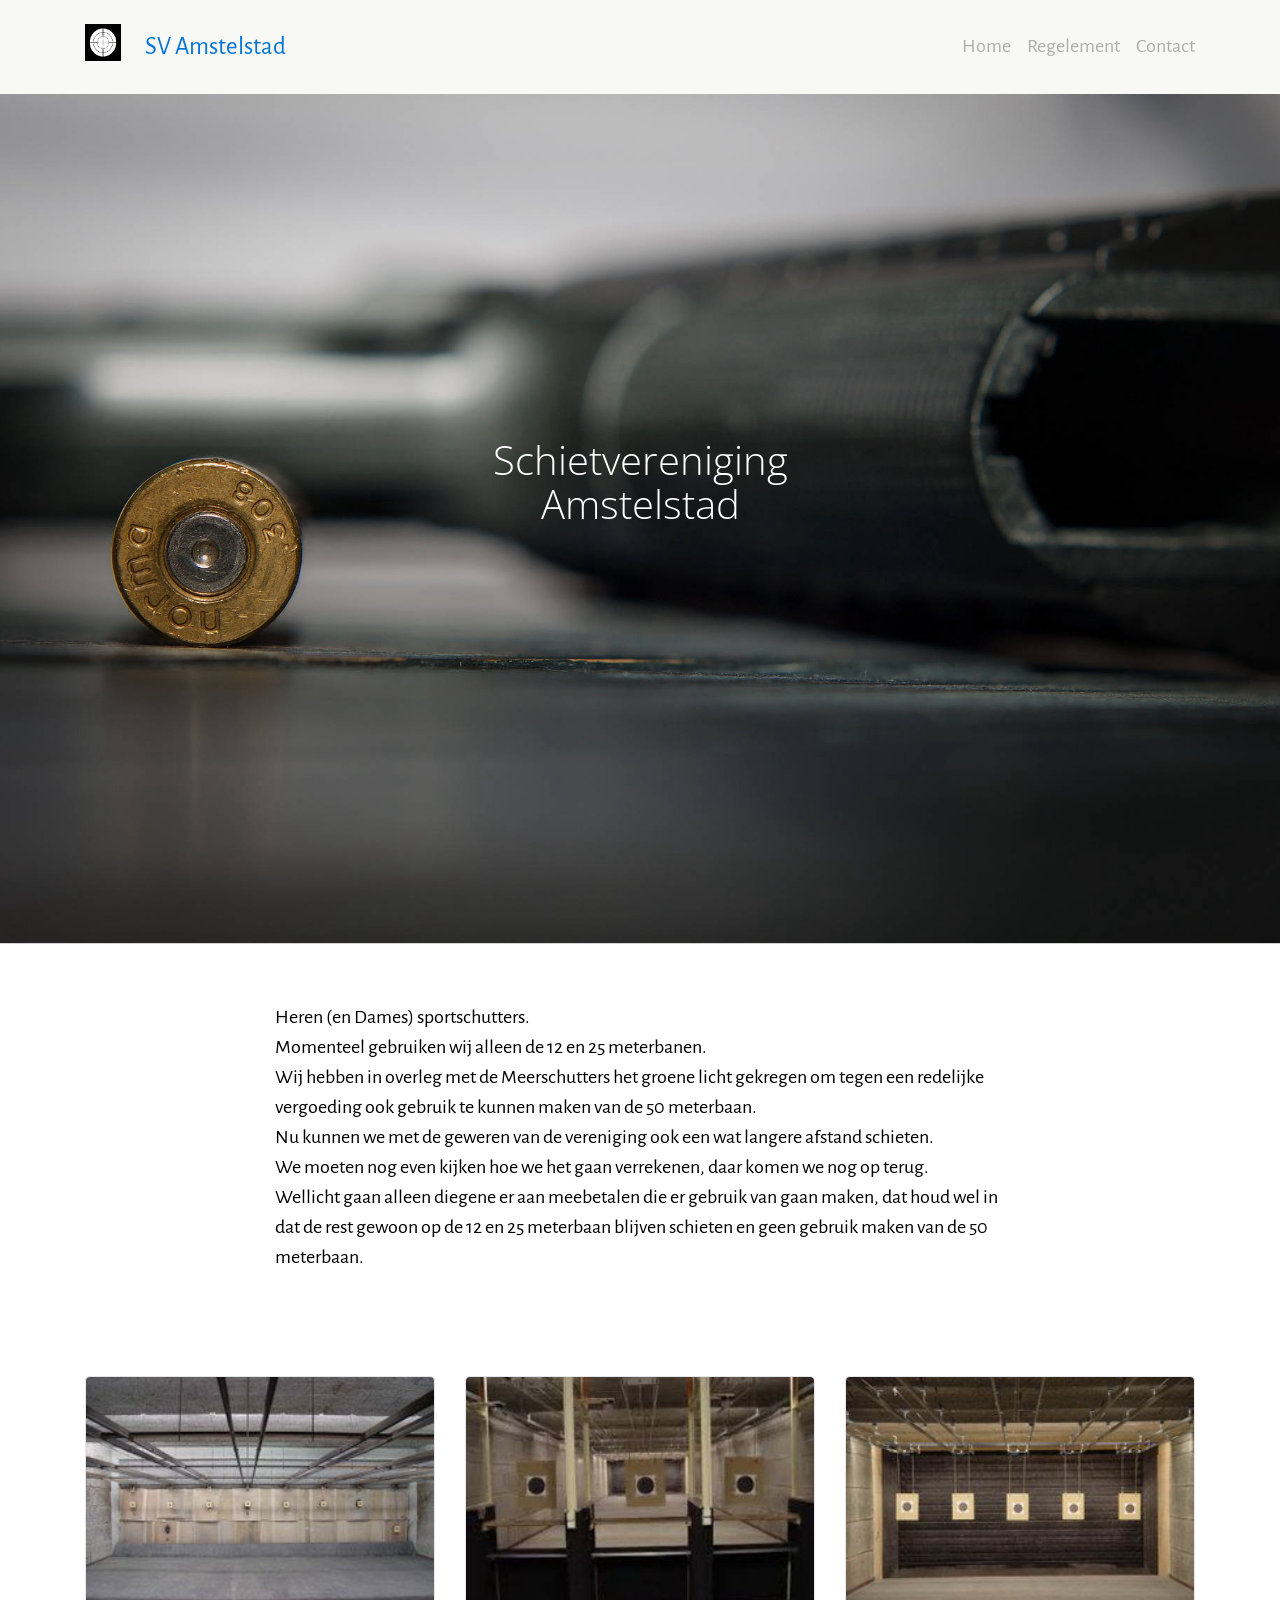
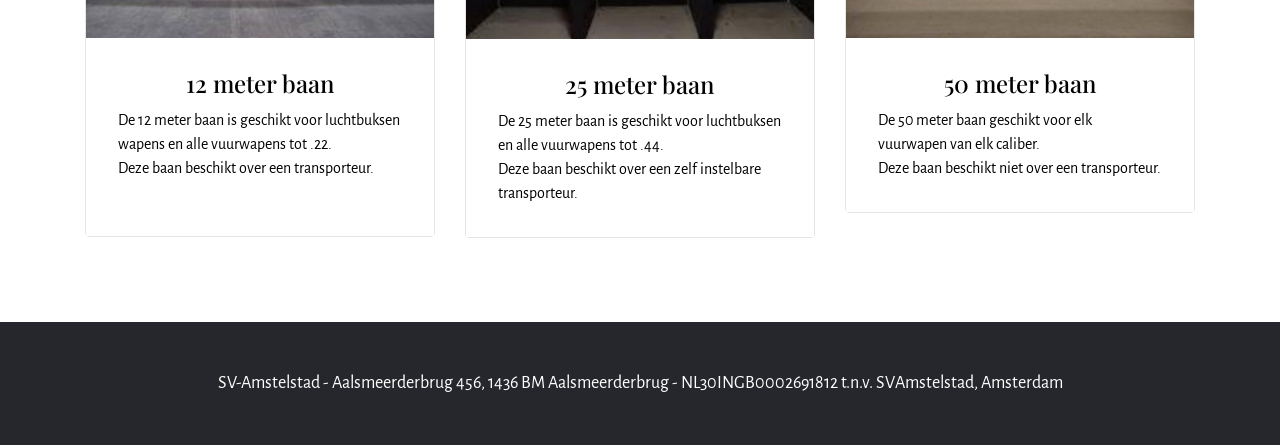
<file: index.html>
<!DOCTYPE html>
<html >
<head>
  <!-- Site made with Mobirise Website Builder v4.8.1, https://mobirise.com -->
  <meta charset="UTF-8">
  <meta http-equiv="X-UA-Compatible" content="IE=edge">
  <meta name="generator" content="Mobirise v4.8.1, mobirise.com">
  <meta name="viewport" content="width=device-width, initial-scale=1, minimum-scale=1">
  <link rel="shortcut icon" href="assets/images/mbr-1890x1920.jpg" type="image/x-icon">
  <meta name="description" content="">
  <title>Home</title>
  <link rel="stylesheet" href="https://fonts.googleapis.com/css?family=Playfair+Display:400,700&subset=latin,cyrillic">
  <link rel="stylesheet" href="https://fonts.googleapis.com/css?family=Alegreya+Sans:400,700&subset=latin,vietnamese,latin-ext">
  <link rel="stylesheet" href="assets/tether/tether.min.css">
  <link rel="stylesheet" href="assets/bootstrap/css/bootstrap.min.css">
  <link rel="stylesheet" href="assets/puritym/css/style.css">
  <link rel="stylesheet" href="assets/mobirise/css/mbr-additional.css" type="text/css">
  
  
  
</head>
<body>
  <div id="menu-0" custom-code="true" data-rv-view="0"><nav class="navbar navbar-light mbr-navbar navbar-fixed-top" data-rv-view="0" style="background-color: rgb(248, 248, 246);">
    <div class="container">
        <button class="navbar-toggler pull-right hidden-md-up" type="button" data-toggle="collapse" data-target="#exCollapsingNavbar2">
            <div class="hamburger-icon"></div>
        </button>

        <div class="clearfix"></div>
        <div class="collapse navbar-toggleable-sm" id="exCollapsingNavbar2">
            <span class="navbar-logo"><a href="index.html"><img src="assets/images/mbr-1890x1920.jpg" alt="sv-amstelstad"></a></span>
            <span><a class="navbar-brand text-primary mbr-editable-button" href="https://mobirise.com">SV Amstelstad</a></span>

            

            <ul class="nav navbar-nav pull-xs-right"><li class="nav-item"><a class="nav-link mbr-editable-menu-item" href="index.html">Home</a></li><li class="nav-item"><a class="nav-link mbr-editable-menu-item" href="regelement.html">Regelement</a></li><li class="nav-item"><a class="nav-link mbr-editable-menu-item" href="contact.html">Contact</a></li></ul>
        </div>
    </div>
</nav></div>

<div id="header1-i" custom-code="true" data-rv-view="1" class="mbr-after-navbar"><section class="mbr-section mbr-section-full mbr-parallax-background mbr-after-navbar" data-rv-view="113" style="background-image: url(assets/images/mbr-1920x1280.jpg);">
    <div class="mbr-table-cell">
        
        <div class="container">
            <div class="row">
                <div class="col-md-8 col-md-offset-2 text-xs-center">

                    <h1 class="mbr-section-title display-1 mbr-editable-content">Schietvereniging<br>Amstelstad</h1>
                    
                    
                </div>
            </div>
        </div>
        <a class="mbr-arrow" href="#msg-box3-n"><i class="fa fa-angle-down"></i></a>
    </div>
</section></div>

<section class="mbr-section" id="msg-box3-n" data-rv-view="2" style="background-color: rgb(255, 255, 255); padding-top: 3rem; padding-bottom: 0rem;">
    
    <div class="container">
        <div class="row text-xs-center">
            <div class="col-sm-8 col-sm-offset-2">
                
                

                <div class="lead"><p>Heren (en Dames) sportschutters.<br><span style="font-size: 1.25rem;">Momenteel gebruiken wij alleen de 12 en 25 meterbanen.<br></span><span style="font-size: 1.25rem;">Wij hebben in overleg met de Meerschutters het groene licht gekregen om tegen een redelijke<br></span><span style="font-size: 1.25rem;">vergoeding ook gebruik te kunnen maken van de 50 meterbaan.<br></span><span style="font-size: 1.25rem;">Nu kunnen we met de geweren van de vereniging ook een wat langere afstand schieten.<br></span><span style="font-size: 1.25rem;">We moeten nog even kijken hoe we het gaan verrekenen, daar komen we nog op terug.<br></span><span style="font-size: 1.25rem;">Wellicht gaan alleen diegene er aan meebetalen die er gebruik van gaan maken, dat houd wel in dat de rest gewoon op de 12 en 25 meterbaan blijven schieten en geen gebruik maken van de 50 meterbaan.&nbsp;</span></p></div>
                
            </div>
        </div>
    </div>
</section>

<section class="mbr-section mbr-section-small" id="features1-2" data-rv-view="5" style="background-color: rgb(255, 255, 255); padding-top: 4.5rem; padding-bottom: 4.5rem;">
    
    <div class="container">
        <div class="row">
            <div class="col-sm-6 col-md-4">
                <div class="card cart-block">
                    <div><img src="assets/images/12-mtr-4-267x200.jpg" class="card-img-top"></div>
                    <div class="card-block">
                        <h4 class="card-title text-xs-center">12 meter baan</h4>
                        <p class="card-text">De 12 meter baan is geschikt voor luchtbuksen wapens en alle vuurwapens tot .22.
<br>Deze baan beschikt over een transporteur.<br><br></p>
                        
                    </div>
                </div>
            </div>
            <div class="col-sm-6 col-md-4">
                <div class="card cart-block">
                    <div><img src="assets/images/25m-baan-299x225.jpg" class="card-img-top"></div>
                    <div class="card-block">
                        <h4 class="card-title text-xs-center">25 meter baan</h4>
                        <p class="card-text">De 25 meter baan is geschikt voor luchtbuksen en alle vuurwapens tot .44.
<br>Deze baan beschikt over een zelf instelbare transporteur.</p>
                        
                    </div>
                </div>
            </div>
            <div class="col-sm-6 col-md-4">
                <div class="card cart-block">
                    <div><img src="assets/images/25-mtr-5-267x200.jpg" class="card-img-top"></div>
                    <div class="card-block">
                        <h4 class="card-title text-xs-center">50 meter baan</h4>
                        <p class="card-text">De 50 meter baan geschikt voor elk vuurwapen van elk caliber.
<br>Deze baan beschikt niet over een transporteur.</p>
                        
                    </div>
                </div>
            </div>
            
        </div>
    </div>
</section>

<footer class="mbr-section mbr-section-nopadding mbr-footer" id="footer1-4" data-rv-view="8" style="background-color: rgb(38, 39, 44); padding-top: 3rem; padding-bottom: 1.98rem;">
    
    <div class="container">
        <p>SV-Amstelstad - Aalsmeerderbrug 456, 1436 BM Aalsmeerderbrug - NL30INGB0002691812 t.n.v. SVAmstelstad, Amsterdam<br></p>
    </div>
</footer>


  <script src="assets/web/assets/jquery/jquery.min.js"></script>
  <script src="assets/tether/tether.min.js"></script>
  <script src="assets/bootstrap/js/bootstrap.min.js"></script>
  <script src="assets/smooth-scroll/smooth-scroll.js"></script>
  <script src="assets/jarallax/jarallax.js"></script>
  <script src="assets/puritym/js/script.js"></script>
  
  
</body>
</html>
</file>
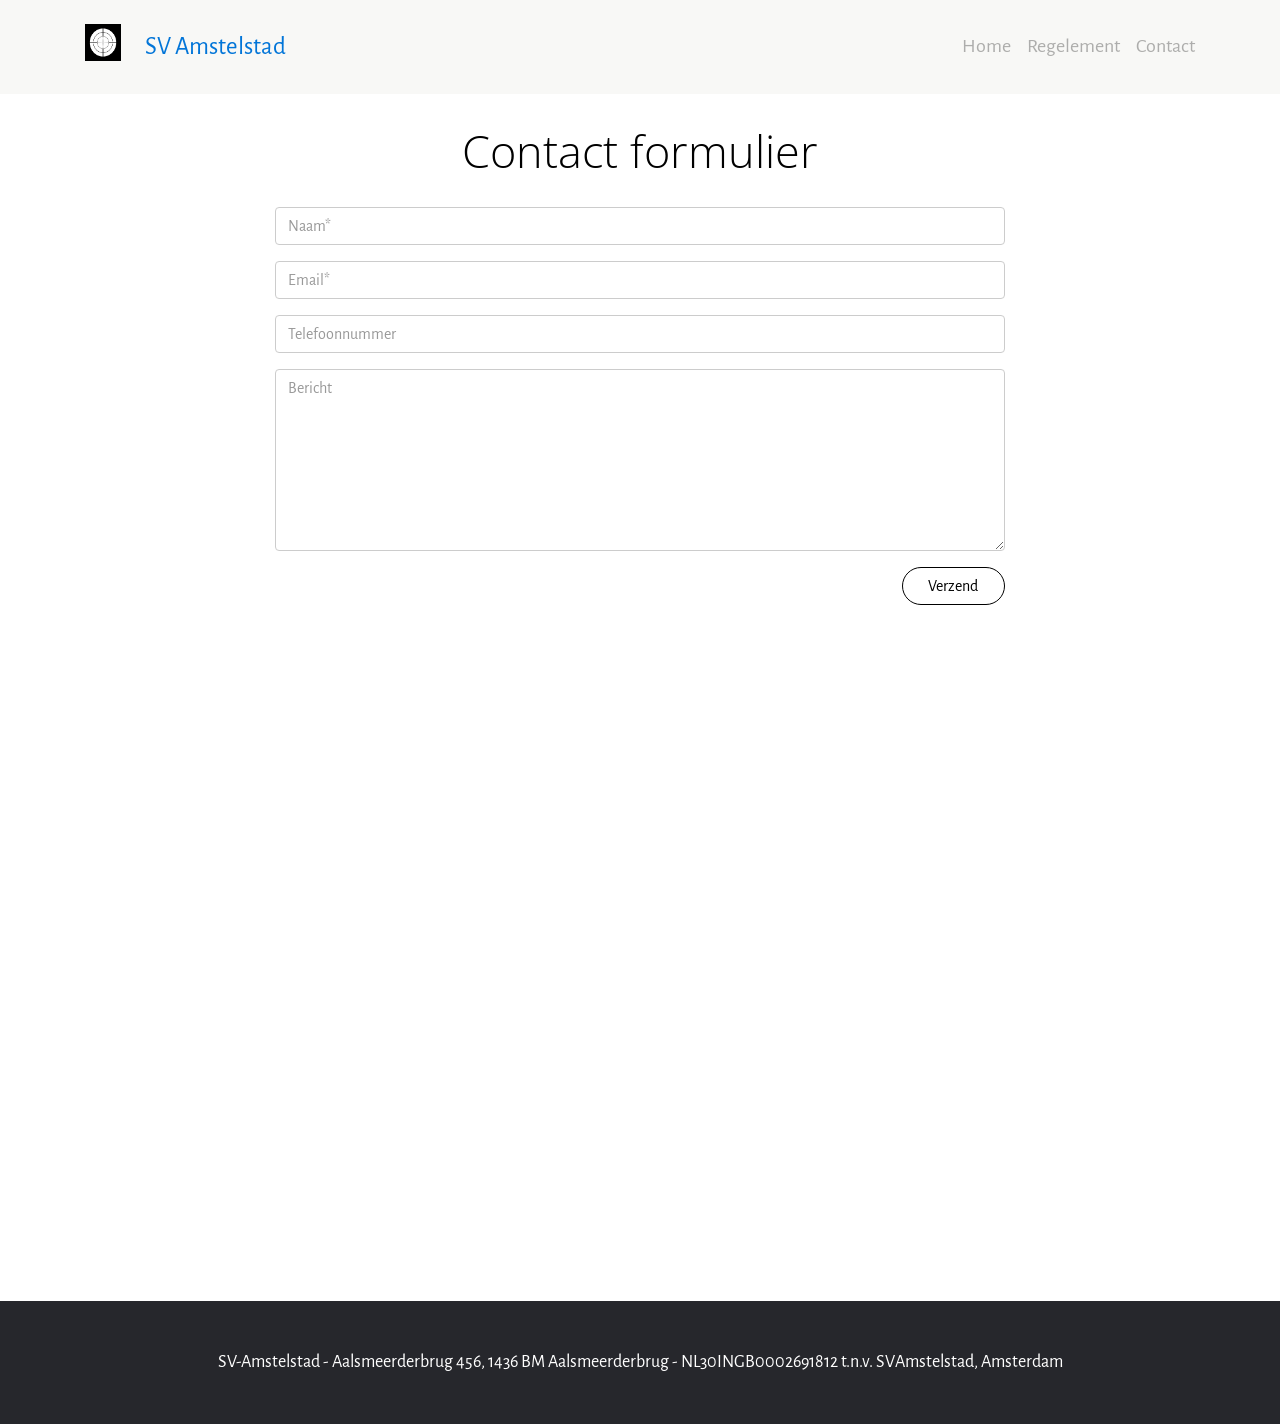
<file: contact.html>
<!DOCTYPE html>
<html >
<head>
  <!-- Site made with Mobirise Website Builder v4.8.1, https://mobirise.com -->
  <meta charset="UTF-8">
  <meta http-equiv="X-UA-Compatible" content="IE=edge">
  <meta name="generator" content="Mobirise v4.8.1, mobirise.com">
  <meta name="viewport" content="width=device-width, initial-scale=1, minimum-scale=1">
  <link rel="shortcut icon" href="assets/images/mbr-1890x1920.jpg" type="image/x-icon">
  <meta name="description" content="">
  <title>Contact</title>
  <link rel="stylesheet" href="https://fonts.googleapis.com/css?family=Playfair+Display:400,700&subset=latin,cyrillic">
  <link rel="stylesheet" href="https://fonts.googleapis.com/css?family=Alegreya+Sans:400,700&subset=latin,vietnamese,latin-ext">
  <link rel="stylesheet" href="assets/tether/tether.min.css">
  <link rel="stylesheet" href="assets/bootstrap/css/bootstrap.min.css">
  <link rel="stylesheet" href="assets/puritym/css/style.css">
  <link rel="stylesheet" href="assets/mobirise/css/mbr-additional.css" type="text/css">
  
  
  
</head>
<body>
  <nav class="navbar navbar-light mbr-navbar navbar-fixed-top" id="menu-d" data-rv-view="17" style="background-color: rgb(248, 248, 246);">
    <div class="container">
        <button class="navbar-toggler pull-right hidden-md-up" type="button" data-toggle="collapse" data-target="#exCollapsingNavbar2">
            <div class="hamburger-icon"></div>
        </button>

        <div class="clearfix"></div>
        <div class="collapse navbar-toggleable-sm" id="exCollapsingNavbar2">
            <span class="navbar-logo"><a href="index.html"><img src="assets/images/mbr-1890x1920.jpg" alt="sv-amstelstad"></a></span>
            <span><a class="navbar-brand text-primary" href="index.html">SV Amstelstad</a></span>

            

            <ul class="nav navbar-nav pull-xs-right"><li class="nav-item"><a class="nav-link" href="index.html">Home</a></li><li class="nav-item"><a class="nav-link" href="regelement.html">Regelement</a></li><li class="nav-item"><a class="nav-link" href="contact.html">Contact</a></li></ul>
        </div>
    </div>
</nav>

<section class="mbr-section mbr-section-small mbr-after-navbar" id="form1-f" data-rv-view="21" style="background-color: rgb(255, 255, 255); padding-top: 4.5rem; padding-bottom: 0rem;">
    
    <div class="container">
        <div class="row">
            <div class="col-sm-8 col-sm-offset-2" data-form-type="formoid">
                <h2 class="mbr-section-title display-3 text-xs-center">Contact formulier</h2>

                <div data-form-alert="true"><div hidden="" data-form-alert-success="true">Bedankt voor het invullen! we proberen zo snel mogelijk te reageren.</div></div>
                <form action="https://mobirise.com/" method="post" data-form-title="Contact formulier">
                    <input type="hidden" value="FPxwG+0oreuUhUR850pkgvPQST76W8c/eV4TE6dD/WZUf85GG/MW0JJcYJe5qFQo0fpeyiNWPeUH5HZ4cBgbZxYcEq+LlI9XessOFZvEYKiLUK85Et1gOsKP2KvfRfXd" data-form-email="true">
                    <div class="form-group">
                        <input type="text" class="form-control" name="name" required="" placeholder="Naam*" data-form-field="Name">
                    </div>
                    <div class="form-group">
                        <input type="email" class="form-control" name="email" required="" placeholder="Email*" data-form-field="Email">
                    </div>
                    <div class="form-group">
                        <input type="tel" class="form-control" name="phone" placeholder="Telefoonnummer" data-form-field="Phone">
                    </div>
                    <div class="form-group">
                        <textarea class="form-control" name="message" rows="7" placeholder="Bericht" data-form-field="Message"></textarea>
                    </div>
                    <div class="text-xs-right"><button type="submit" class="btn btn-secondary-outline">Verzend</button></div>
                </form>
            </div>
        </div>
    </div>
</section>

<section class="mbr-section mbr-section__container mbr-section__container--isolated" id="map2-h" data-rv-view="30">
    <div class="container">
        <div class="row">
            <div class="col-md-8 col-md-offset-2">
                <div class="mbr-map"><iframe frameborder="0" style="border:0" src="https://www.google.com/maps/embed/v1/place?key=AIzaSyA0Dx_boXQiwvdz8sJHoYeZNVTdoWONYkU&amp;q=place_id:ChIJN6shcVbnxUcRFDLN1cILj9s" allowfullscreen=""></iframe></div>
            </div>
        </div>
    </div>
</section>

<footer class="mbr-section mbr-section-nopadding mbr-footer" id="footer1-e" data-rv-view="19" style="background-color: rgb(38, 39, 44); padding-top: 3rem; padding-bottom: 1.98rem;">
    
    <div class="container">
        <p>SV-Amstelstad - Aalsmeerderbrug 456, 1436 BM Aalsmeerderbrug - NL30INGB0002691812 t.n.v. SVAmstelstad, Amsterdam<br></p>
    </div>
</footer>


  <script src="assets/web/assets/jquery/jquery.min.js"></script>
  <script src="assets/tether/tether.min.js"></script>
  <script src="assets/bootstrap/js/bootstrap.min.js"></script>
  <script src="assets/smooth-scroll/smooth-scroll.js"></script>
  <script src="assets/puritym/js/script.js"></script>
  <script src="assets/formoid/formoid.min.js"></script>
  
  
</body>
</html>
</file>
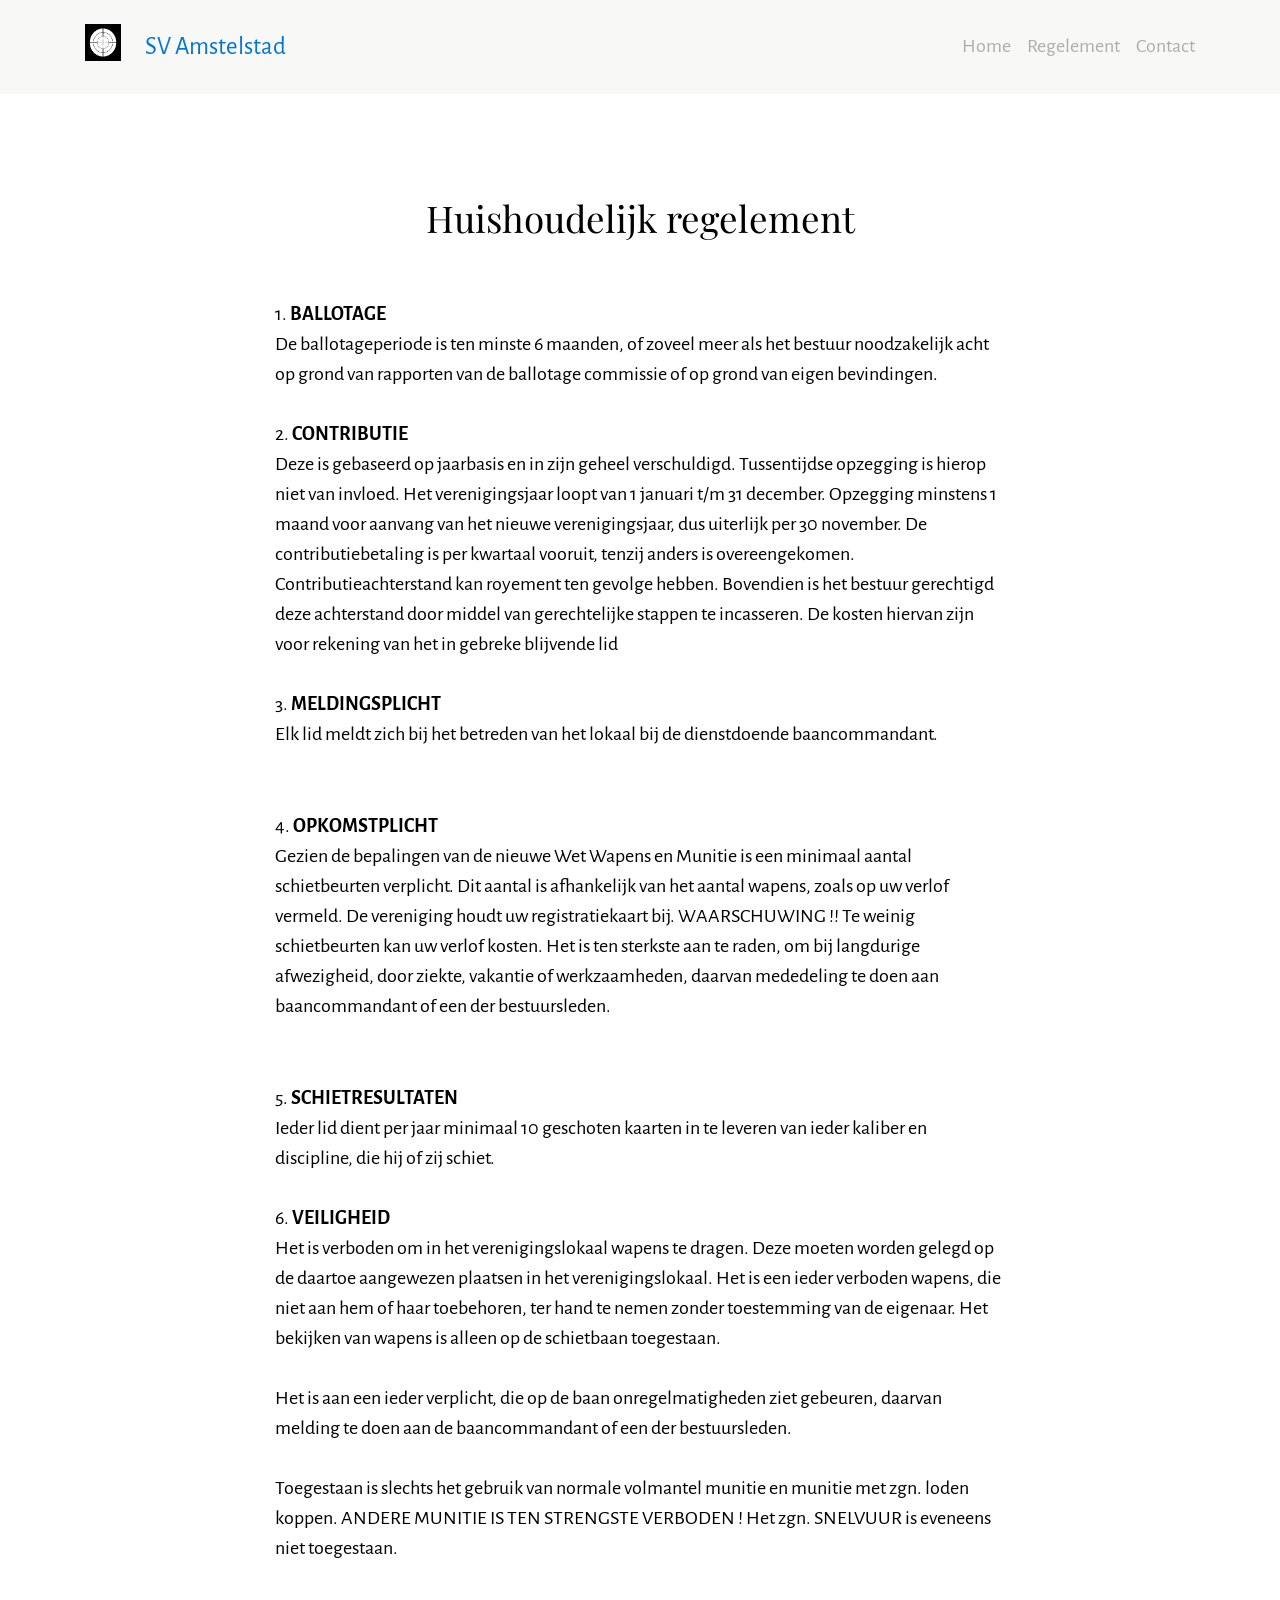
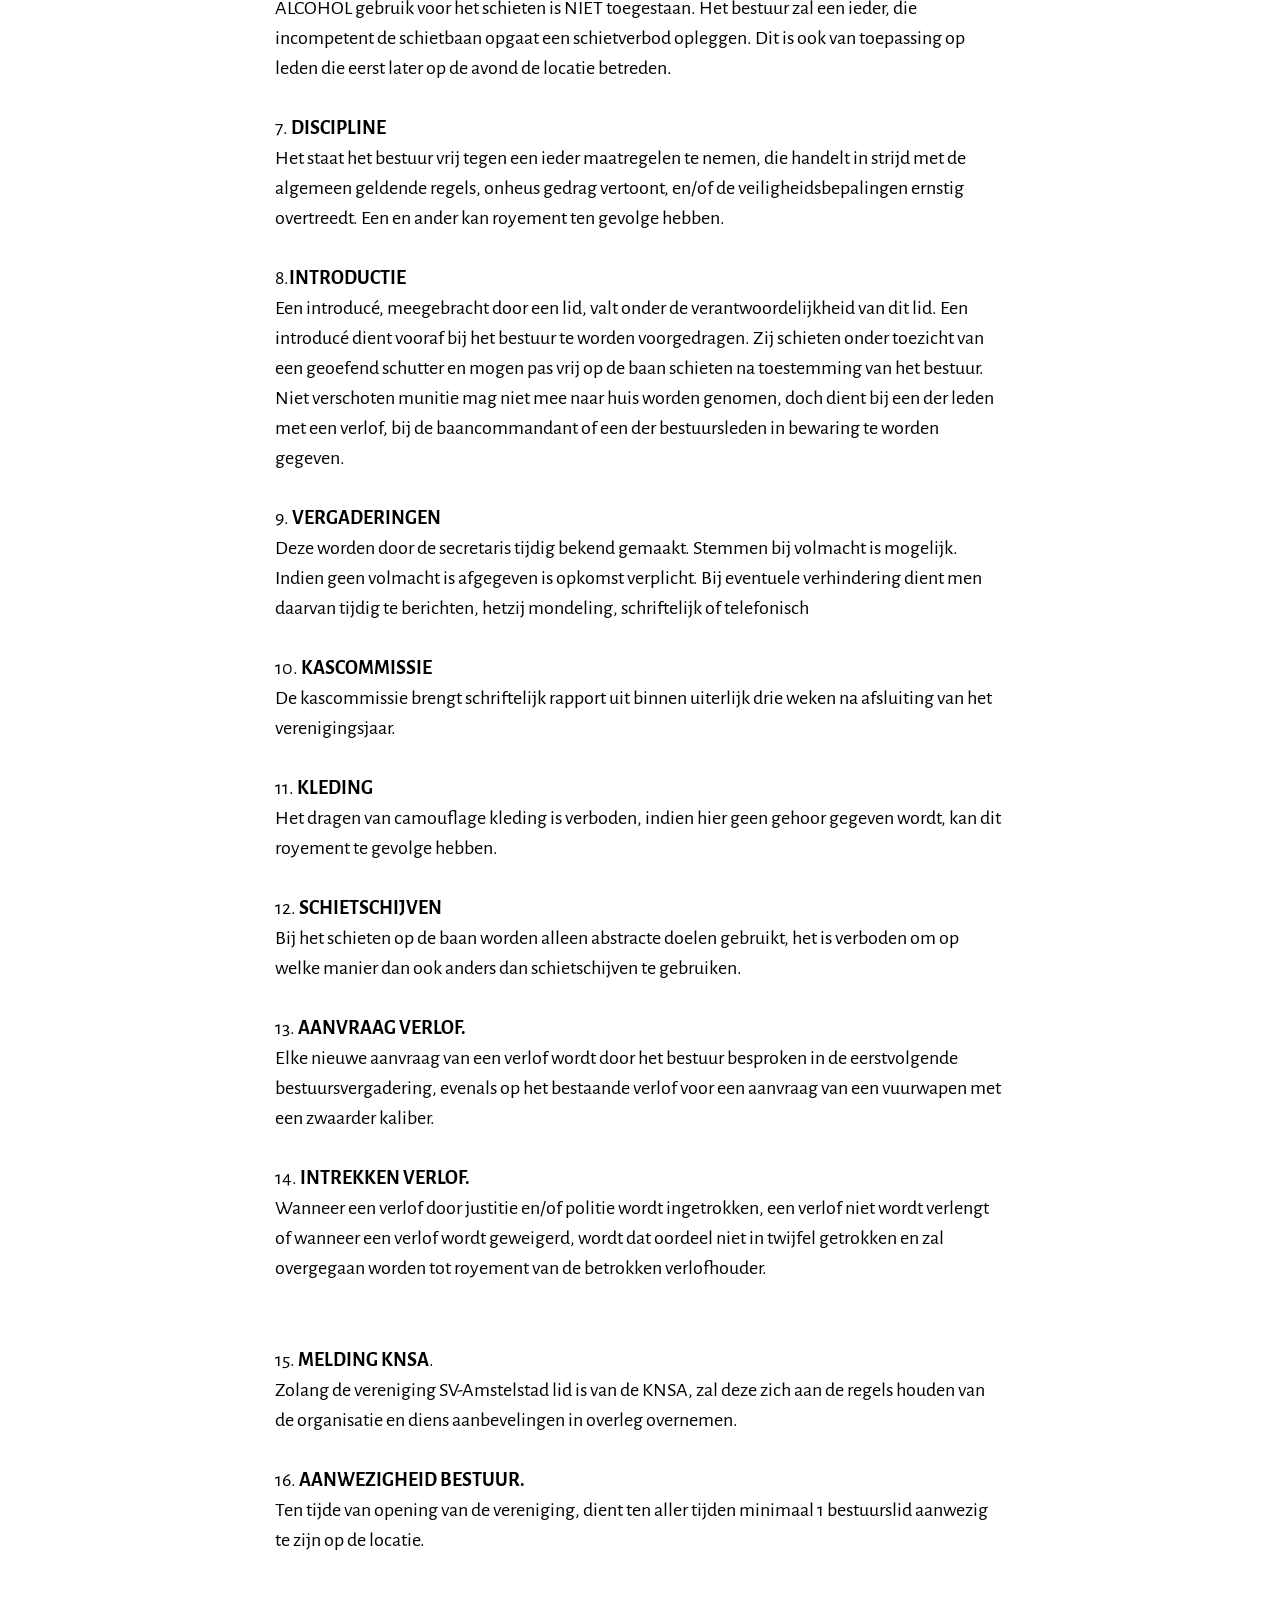
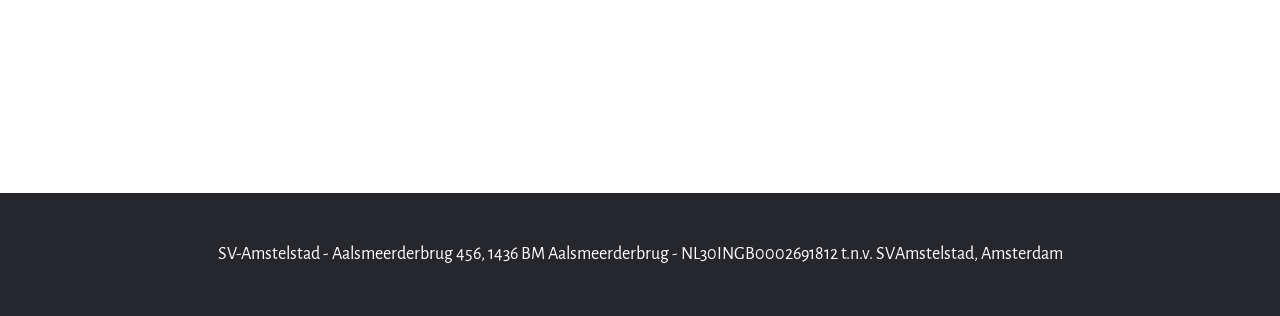
<file: regelement.html>
<!DOCTYPE html>
<html >
<head>
  <!-- Site made with Mobirise Website Builder v4.8.1, https://mobirise.com -->
  <meta charset="UTF-8">
  <meta http-equiv="X-UA-Compatible" content="IE=edge">
  <meta name="generator" content="Mobirise v4.8.1, mobirise.com">
  <meta name="viewport" content="width=device-width, initial-scale=1, minimum-scale=1">
  <link rel="shortcut icon" href="assets/images/mbr-1890x1920.jpg" type="image/x-icon">
  <meta name="description" content="">
  <title>Regelement</title>
  <link rel="stylesheet" href="https://fonts.googleapis.com/css?family=Playfair+Display:400,700&subset=latin,cyrillic">
  <link rel="stylesheet" href="https://fonts.googleapis.com/css?family=Alegreya+Sans:400,700&subset=latin,vietnamese,latin-ext">
  <link rel="stylesheet" href="assets/tether/tether.min.css">
  <link rel="stylesheet" href="assets/bootstrap/css/bootstrap.min.css">
  <link rel="stylesheet" href="assets/puritym/css/style.css">
  <link rel="stylesheet" href="assets/mobirise/css/mbr-additional.css" type="text/css">
  
  
  
</head>
<body>
  <nav class="navbar navbar-light mbr-navbar navbar-fixed-top" id="menu-5" data-rv-view="10" style="background-color: rgb(248, 248, 246);">
    <div class="container">
        <button class="navbar-toggler pull-right hidden-md-up" type="button" data-toggle="collapse" data-target="#exCollapsingNavbar2">
            <div class="hamburger-icon"></div>
        </button>

        <div class="clearfix"></div>
        <div class="collapse navbar-toggleable-sm" id="exCollapsingNavbar2">
            <span class="navbar-logo"><a href="index.html"><img src="assets/images/mbr-1890x1920.jpg" alt="sv-amstelstad"></a></span>
            <span><a class="navbar-brand text-primary" href="index.html">SV Amstelstad</a></span>

            

            <ul class="nav navbar-nav pull-xs-right"><li class="nav-item"><a class="nav-link" href="index.html">Home</a></li><li class="nav-item"><a class="nav-link" href="regelement.html">Regelement</a></li><li class="nav-item"><a class="nav-link" href="contact.html">Contact</a></li></ul>
        </div>
    </div>
</nav>

<section class="mbr-section mbr-section__container mbr-after-navbar mbr-section__container--first" id="header3-b" data-rv-view="12">
    <div class="container">
        <div class="row">
            <div class="col-md-8 col-md-offset-2">
                <h3 class="mbr-section-title display-4">Huishoudelijk regelement</h3>
                
            </div>
        </div>
    </div>
</section>

<section class="mbr-section mbr-section__container mbr-section__container--last" id="content1-c" data-rv-view="14">
    <div class="container">
        <div class="row">
            <div class="col-md-8 col-md-offset-2 lead"><p>1. <strong>BALLOTAGE</strong>
<br><span style="font-size: 1.25rem;">De ballotageperiode is ten minste 6 maanden, of zoveel meer als het bestuur noodzakelijk acht op grond van rapporten van de ballotage commissie of op grond van eigen bevindingen.&nbsp;<br></span><span style="font-size: 1.25rem;"><br>2. <strong>CONTRIBUTIE</strong>&nbsp;<br></span><span style="font-size: 1.25rem;">Deze is gebaseerd op jaarbasis en in zijn geheel verschuldigd. Tussentijdse opzegging is hierop niet van invloed. Het verenigingsjaar loopt van 1 januari t/m 31 december. Opzegging minstens 1 maand voor aanvang van het nieuwe verenigingsjaar, dus uiterlijk per 30 november. De contributiebetaling is per kwartaal vooruit, tenzij anders is overeengekomen. Contributieachterstand kan royement ten gevolge hebben. Bovendien is het bestuur gerechtigd deze achterstand door middel van gerechtelijke stappen te incasseren. De kosten hiervan zijn voor rekening van het in gebreke blijvende lid&nbsp;<br></span><span style="font-size: 1.25rem;"><br>3. <strong>MELDINGSPLICHT</strong><br></span><span style="font-size: 1.25rem;">Elk lid meldt zich bij het betreden van het lokaal bij de dienstdoende baancommandant.&nbsp;<br></span></p><p><span style="font-size: 1.25rem;"><br></span><span style="font-size: 1.25rem;">4. <strong>OPKOMSTPLICHT</strong>&nbsp;<br></span><span style="font-size: 1.25rem;">Gezien de bepalingen van de nieuwe Wet Wapens en Munitie is een minimaal aantal schietbeurten verplicht. Dit aantal is afhankelijk van het aantal wapens, zoals op uw verlof vermeld. De vereniging houdt uw registratiekaart bij. WAARSCHUWING !! Te weinig schietbeurten kan uw verlof kosten. Het is ten sterkste aan te raden, om bij langdurige afwezigheid, door ziekte, vakantie of werkzaamheden, daarvan mededeling te doen aan baancommandant of een der bestuursleden.&nbsp;</span></p><p><span style="font-size: 1.25rem;"><br>5. <strong>SCHIETRESULTATEN</strong>&nbsp;<br></span><span style="font-size: 1.25rem;">Ieder lid dient per jaar minimaal 10 geschoten kaarten in te leveren van ieder kaliber en discipline, die hij of zij schiet.&nbsp;<br></span><span style="font-size: 1.25rem;"><br>6. <strong>VEILIGHEID&nbsp;</strong><br></span><span style="font-size: 1.25rem;">Het is verboden om in het verenigingslokaal wapens te dragen. Deze moeten worden gelegd op de daartoe aangewezen plaatsen in het verenigingslokaal. Het is een ieder verboden wapens, die niet aan hem of haar toebehoren, ter hand te nemen zonder toestemming van de eigenaar. Het bekijken van wapens is alleen op de schietbaan toegestaan.&nbsp;<br></span><span style="font-size: 1.25rem;"><br>Het is aan een ieder verplicht, die op de baan onregelmatigheden ziet gebeuren, daarvan melding te doen aan de baancommandant of een der bestuursleden.&nbsp;<br></span><span style="font-size: 1.25rem;"><br>Toegestaan is slechts het gebruik van normale volmantel munitie en munitie met zgn. loden koppen. ANDERE MUNITIE IS TEN STRENGSTE VERBODEN ! Het zgn. SNELVUUR is eveneens niet toegestaan.&nbsp;<br></span><span style="font-size: 1.25rem;"><br>ALCOHOL   gebruik voor het schieten is NIET toegestaan. Het bestuur zal een ieder, die incompetent de schietbaan opgaat een schietverbod opleggen. Dit is ook van toepassing op leden die eerst later op de avond de locatie betreden.&nbsp;<br></span><span style="font-size: 1.25rem;"><br>7. <strong>DISCIPLINE</strong>&nbsp;<br></span><span style="font-size: 1.25rem;">Het staat het bestuur vrij tegen een ieder maatregelen te nemen, die handelt in strijd met de algemeen geldende regels, onheus gedrag vertoont, en/of de veiligheidsbepalingen ernstig overtreedt. Een en ander kan royement ten gevolge hebben.&nbsp;<br></span><span style="font-size: 1.25rem;"><br>8.<strong>INTRODUCTIE</strong>&nbsp;<br></span><span style="font-size: 1.25rem;">Een introducé, meegebracht door een lid, valt onder de verantwoordelijkheid van dit lid. Een introducé dient vooraf bij het bestuur te worden voorgedragen. Zij schieten onder toezicht van een geoefend schutter en mogen pas vrij op de baan schieten na toestemming van het bestuur. Niet verschoten munitie mag niet mee naar huis worden genomen, doch dient bij een der leden met een verlof, bij de baancommandant of een der bestuursleden in bewaring te worden gegeven.&nbsp;<br></span><span style="font-size: 1.25rem;"><br>9. <strong>VERGADERINGEN</strong>&nbsp;<br></span><span style="font-size: 1.25rem;">Deze worden door de secretaris tijdig bekend gemaakt. Stemmen bij volmacht is mogelijk. Indien geen volmacht is afgegeven is opkomst verplicht. Bij eventuele verhindering dient men daarvan tijdig te berichten, hetzij mondeling, schriftelijk of telefonisch&nbsp;<br></span><span style="font-size: 1.25rem;"><br>10. <strong>KASCOMMISSIE</strong>&nbsp;<br></span><span style="font-size: 1.25rem;">De kascommissie brengt schriftelijk rapport uit binnen uiterlijk drie weken na afsluiting van het verenigingsjaar.&nbsp;<br></span><span style="font-size: 1.25rem;"><br>11. <strong>KLEDING</strong>&nbsp;<br></span><span style="font-size: 1.25rem;">Het dragen van camouflage kleding is verboden, indien hier geen gehoor gegeven wordt, kan dit royement te gevolge hebben.&nbsp;<br></span><span style="font-size: 1.25rem;"><br>12. <strong>SCHIETSCHIJVEN</strong>&nbsp;<br></span><span style="font-size: 1.25rem;">Bij het schieten op de baan worden alleen abstracte doelen gebruikt, het is verboden om op welke manier dan ook anders dan schietschijven te gebruiken.&nbsp;<br></span><span style="font-size: 1.25rem;"><br>13. <strong>AANVRAAG VERLOF.</strong>&nbsp;<br></span><span style="font-size: 1.25rem;">Elke nieuwe aanvraag van een verlof wordt door het bestuur besproken in de eerstvolgende bestuursvergadering, evenals op het bestaande verlof voor een aanvraag van een vuurwapen met een zwaarder kaliber. &nbsp;<br></span><span style="font-size: 1.25rem;"><br>14. <strong>INTREKKEN VERLOF.</strong>&nbsp;<br></span><span style="font-size: 1.25rem;">Wanneer een verlof door justitie en/of politie wordt ingetrokken, een verlof niet wordt verlengt of wanneer een verlof wordt geweigerd, wordt dat oordeel niet in twijfel getrokken en zal overgegaan worden tot royement van de betrokken verlofhouder. &nbsp;<br></span></p><p><span style="font-size: 1.25rem;"><br></span><span style="font-size: 1.25rem;">15. <strong>MELDING KNSA</strong>.&nbsp;<br></span><span style="font-size: 1.25rem;">Zolang de vereniging SV-Amstelstad lid is van de KNSA, zal deze zich aan de regels houden van de organisatie en diens aanbevelingen in overleg overnemen.&nbsp;<br></span><span style="font-size: 1.25rem;"><br>16. <strong>AANWEZIGHEID BESTUUR.</strong>&nbsp;<br></span><span style="font-size: 1.25rem;">Ten tijde van opening van de vereniging, dient ten aller tijden minimaal 1 bestuurslid aanwezig te zijn op de locatie.&nbsp;</span></p><p><br></p></div>
        </div>
    </div>
</section>

<footer class="mbr-section mbr-section-nopadding mbr-footer" id="footer1-6" data-rv-view="15" style="background-color: rgb(38, 39, 44); padding-top: 3rem; padding-bottom: 1.98rem;">
    
    <div class="container">
        <p>SV-Amstelstad - Aalsmeerderbrug 456, 1436 BM Aalsmeerderbrug - NL30INGB0002691812 t.n.v. SVAmstelstad, Amsterdam<br></p>
    </div>
</footer>


  <script src="assets/web/assets/jquery/jquery.min.js"></script>
  <script src="assets/tether/tether.min.js"></script>
  <script src="assets/bootstrap/js/bootstrap.min.js"></script>
  <script src="assets/smooth-scroll/smooth-scroll.js"></script>
  <script src="assets/puritym/js/script.js"></script>
  
  
</body>
</html>
</file>
<file: assets/mobirise/css/mbr-additional.css>
@import url(https://fonts.googleapis.com/css?family=Open+Sans:400,300,700);
#menu-0 .navbar-toggler {
  color: #000;
}
#menu-0 .navbar-toggler {
  color: #000;
}
#menu-0 .navbar-brand {
  font-size: 25px;
}
#menu-0 .nav-link {
  font-size: 20px;
}
#header1-i {
  
}
#header1-i H1 {
  color: #ffffff;
  font-family: 'Open Sans', sans-serif;
  font-size: 250%;
}
#msg-box3-n .mbr-header .mbr-header__text {
  text-align: center;
}
#msg-box3-n .mbr-header .mbr-header__subtext {
  text-align: center;
}
#msg-box3-n .lead P {
  text-align: left;
}
#footer1-4 P {
  text-align: center;
  font-size: 18px;
}
#menu-5 .navbar-toggler {
  color: #000;
}
#menu-5 .navbar-brand {
  font-size: 25px;
}
#menu-5 .nav-link {
  font-size: 20px;
}
#header3-b H3 {
  text-align: center;
}
#footer1-6 P {
  text-align: center;
  font-size: 18px;
}

#menu-d .navbar-toggler {
  color: #000;
}
#menu-d .navbar-brand {
  font-size: 25px;
}
#menu-d .nav-link {
  font-size: 20px;
}
#footer1-e P {
  text-align: center;
  font-size: 18px;
}
#form1-f .mbr-section-title {
  font-family: 'Open Sans', sans-serif;
}
#menu-j .navbar-toggler {
  color: #000;
}
#menu-j .navbar-brand {
  font-size: 25px;
}
#menu-j .nav-link {
  font-size: 20px;
}
#footer1-k P {
  text-align: center;
  font-size: 18px;
}
</file>
<file: assets/puritym/css/style.css>
.engine {
	position: absolute;
	text-indent: -2400px;
	text-align: center;
	padding: 0;
	top: 0;
	left: -2400px;
}/**
 * BOOTSTRAP CUSTOM
 */
.container {
  position: relative; }

.btn {
  margin-bottom: 0.5rem; }
  .btn + .btn {
    margin-left: 1rem; }

.btn-white {
  background: #fff;
  color: inherit; }

.btn-black {
  background: #000;
  color: #fff; }

.btn-social,
.btn-social:hover,
.btn-social:active,
.btn-social:focus {
  color: #fff; }

.display-1 {
  font-size: 4.3rem;
  margin-top: 3.9rem;
  margin-bottom: 2.8rem; }

.display-2 {
  font-size: 3.5rem;
  margin-top: 3.5rem;
  margin-bottom: 2.5rem; }

.display-3 {
  font-size: 2.8rem;
  margin-top: 3.2rem;
  margin-bottom: 2rem; }

.display-4 {
  font-size: 2.3rem;
  margin-top: 2.3rem;
  margin-bottom: 1.8rem; }

p.lead,
.lead p {
  margin-bottom: 2rem; }

.card .card-img-top {
  width: 100%; }

.card-block {
  background-color: #fff; }

@media (min-width: 768px) {
  .col-md-4:nth-of-type(3n+1) {
    clear: left; } }
@media (min-width: 544px) and (max-width: 767px) {
  .col-md-4:nth-of-type(odd) {
    clear: left; } }
.row.no-gutter {
  margin-left: 0;
  margin-right: 0; }

.row.no-gutter > [class*=col-]:not(:first-child),
.row.no-gutter > [class*=col-]:not(:last-child) {
  padding-right: 0;
  padding-left: 0; }

blockquote {
  padding: .5rem 1rem;
  margin: 0 0 1rem;
  margin-bottom: 1rem;
  font-size: 1.25rem;
  border-left: .25rem solid #f1c050; }

/**
 * TYPOGRAPHY
 */
body {
  font-family: "Alegreya Sans", sans-serif; }

h1, h2, h3, h4, h5, h6,
.h1, .h2, .h3, .h4, .h5, .h6,
.display-1, .display-2, .display-3, .display-4 {
  font-family: "Playfair Display", sans-serif; }

/**
 * MAPS
 */
@-webkit-keyframes mapCircleLoading {
  from {
    -webkit-transform: rotate(0deg); }
  to {
    -webkit-transform: rotate(359deg); } }
@keyframes mapCircleLoading {
  from {
    transform: rotate(0deg); }
  to {
    transform: rotate(359deg); } }
.mbr-map {
  position: relative; }
  .mbr-map iframe {
    height: 100%;
    width: 100%; }
  .mbr-map [data-state-details] {
    color: #6b6763;
    font-family: "Alegreya Sans", sans-serif;
    font-size: 1.25rem;
    height: 1.5em;
    margin-top: -0.75em;
    padding-left: 20px;
    padding-right: 20px;
    position: absolute;
    text-align: center;
    top: 50%;
    width: 100%; }
  .mbr-map[data-state] {
    background: #e9e5dc; }
  .mbr-map[data-state="loading"] [data-state-details] {
    display: none; }
  .mbr-map[data-state="loading"]::after {
    content: "";
    -webkit-animation: mapCircleLoading .6s infinite linear;
    animation: mapCircleLoading .6s infinite linear;
    border-radius: 50%;
    border: 6px rgba(255, 255, 255, 0.35) solid;
    border-top-color: #fff;
    height: 40px;
    left: 50%;
    margin-left: -20px;
    margin-top: -20px;
    position: absolute;
    top: 50%;
    width: 40px; }

/**
 * SECTIONS
 */
.mbr-section {
  position: relative;
  padding-top: 9rem;
  padding-bottom: 9rem;
  background-position: 50% 50%;
  background-repeat: no-repeat;
  background-size: cover; }

.mbr-section-full {
  display: table;
  width: 100%;
  height: 100vh;
  padding-top: 0;
  padding-bottom: 0; }

.mbr-section-small {
  padding-top: 4.5rem;
  padding-bottom: 4.5rem; }

.mbr-section-nopadding {
  padding-top: 0;
  padding-bottom: 0; }

.mbr-section-title {
  margin-top: 0; }

.mbr-table {
  display: table; }

.mbr-table-cell {
  position: relative;
  display: table-cell;
  vertical-align: middle;
  padding-top: 9rem;
  padding-bottom: 9rem; }

.mbr-inner-padding {
  padding: 4rem; }

/* footer */
.mbr-footer {
  color: #fff; }
  .mbr-footer .mbr-map,
  .mbr-footer .mbr-google-map {
    height: 300px; }
  .mbr-footer .form-control {
    color: #fff;
    background-color: #26272c;
    border-color: #1b1c20; }
  .mbr-footer ul {
    list-style-type: none;
    padding: 0; }
    .mbr-footer ul li {
      position: relative;
      padding-left: 1.2rem; }
      .mbr-footer ul li:before {
        content: '';
        position: absolute;
        margin-left: -1.2rem;
        width: 10px;
        height: 1px;
        top: 50%;
        background-color: #fff; }

footer.mbr-footer {
  padding-top: 3rem;
  padding-bottom: 2rem; }

/**
 * NAVBAR
 */
.mbr-navbar {
  position: absolute;
  top: 0;
  right: 0;
  left: 0;
  padding: 1.5rem 1rem;
  background-color: #fff;
  z-index: 1030; }
  .mbr-navbar.navbar-fixed-top {
    position: fixed; }
  .mbr-navbar.navbar-transparent {
    background-color: transparent; }
  .mbr-navbar .navbar-logo {
    margin-right: 1.5rem;
    float: left; }
  .mbr-navbar .navbar-logo,
  .mbr-navbar .navbar-logo img {
    height: 37px; }
  .mbr-navbar .navbar-brand {
    margin-right: 1.5rem; }
  .mbr-navbar .navbar-divider,
  .mbr-navbar .navbar-nav .nav-item + .nav-item,
  .mbr-navbar .navbar-nav .nav-link + .nav-link {
    margin-left: 1rem; }
  .mbr-navbar .navbar-nav + .navbar-nav {
    margin-right: 20px; }

.mbr-navbar .hamburger-icon, .navbar-dropdown .hamburger-icon {
  content: "";
  width: 16px;
  -webkit-box-shadow: 0 -6px 0 1px,0 0 0 1px,0 6px 0 1px;
  -moz-box-shadow: 0 -6px 0 1px,0 0 0 1px,0 6px 0 1px;
  box-shadow: 0 -6px 0 1px,0 0 0 1px,0 6px 0 1px; }

/**
 * HELPERS
 */
/* Colors */
.text-white {
  color: #fff !important; }

.text-black {
  color: #000 !important; }

/**
 * Mobirise Classes
 */
.mbr-after-navbar:before {
  content: "";
  display: block;
  height: 54px; }

.mbr-section__container--first {
  padding-bottom: 1rem; }

.mbr-section__container--middle {
  padding-top: 1rem;
  padding-bottom: 1rem; }

.mbr-section__container--last {
  padding-top: 1rem; }

.mbr-overlay,
.mbr-background-video,
.mbr-background-video-preview {
  position: absolute;
  bottom: 0;
  left: 0;
  right: 0;
  top: 0; }

.mbr-overlay {
  background-color: #fff;
  opacity: 0.5;
  z-index: 1; }
  .mbr-overlay ~ * {
    z-index: 2; }

.mbr-background-video-preview {
  z-index: 0 !important; }

.mbr-figure {
  display: block;
  overflow: hidden;
  position: relative;
  width: 100%;
  margin: 0; }
  .mbr-figure img, .mbr-figure iframe {
    display: block;
    width: 100%; }
  .mbr-figure .mbr-figure-caption {
    width: 100%;
    padding: 1.5rem 0;
    background-color: #FFF8E0; }
  .mbr-figure .mbr-figure-caption-over {
    position: absolute;
    bottom: 0;
    background-color: rgba(255, 255, 255, 0.5); }

.mbr-map,
.mbr-google-map {
  height: 400px; }

.mbr-arrow {
  position: absolute;
  text-align: center;
  font-size: 35px;
  bottom: 71px;
  left: 50%;
  width: 30px;
  margin-left: -15px;
  line-height: 1px;
  padding: 0 20px;
  -webkit-animation: floating-arrow 1.6s infinite ease-in-out 0s;
  -o-animation: floating-arrow 1.6s infinite ease-in-out 0s;
  animation: floating-arrow 1.6s infinite ease-in-out 0s; }
  .mbr-arrow, .mbr-arrow:hover, .mbr-arrow:focus {
    color: inherit; }

@-webkit-keyframes floating-arrow {
  from {
    -webkit-transform: translateY(0);
    transform: translateY(0); }
  65% {
    -webkit-transform: translateY(11px);
    transform: translateY(11px); }
  to {
    -webkit-transform: translateY(0);
    transform: translateY(0); } }
@-o-keyframes floating-arrow {
  from {
    -webkit-transform: translateY(0);
    transform: translateY(0); }
  65% {
    -webkit-transform: translateY(11px);
    transform: translateY(11px); }
  to {
    -webkit-transform: translateY(0);
    transform: translateY(0); } }
@keyframes floating-arrow {
  from {
    -webkit-transform: translateY(0);
    transform: translateY(0); }
  65% {
    -webkit-transform: translateY(11px);
    transform: translateY(11px); }
  to {
    -webkit-transform: translateY(0);
    transform: translateY(0); } }
@media (max-width: 767px) {
  .mbr-arrow {
    bottom: 41px; } }
@media (max-width: 320px) {
  .mbr-arrow {
    bottom: 21px;
    text-align: center; } }
@media all and (device-width: 320px) and (device-height: 568px) and (orientation: portrait) {
  .mbr-arrow {
    bottom: 31px; } }
/*-------

   Slider

-------*/
.mbr-slider .carousel-inner > .active,
.mbr-slider .carousel-inner > .next,
.mbr-slider .carousel-inner > .prev {
  display: table; }

.mbr-slider .carousel-control {
  background-image: none;
  width: 54px;
  height: 54px;
  top: 50%;
  margin-top: -27px;
  line-height: 54px;
  border-radius: 27px;
  color: inherit;
  background: #fff;
  border: 1px solid #000;
  opacity: 1;
  text-shadow: none;
  z-index: 5;
  -webkit-transition: all 0.2s ease-in-out 0s;
  -o-transition: all 0.2s ease-in-out 0s;
  transition: all 0.2s ease-in-out 0s; }

.mbr-slider .carousel-control .icon-next,
.mbr-slider .carousel-control .icon-prev {
  margin-top: -18px;
  font-size: 30px; }

.mbr-slider .carousel-control.left {
  margin-left: 2rem; }

.mbr-slider .carousel-control.right {
  margin-right: 2rem; }

.mbr-slider .carousel-control:hover {
  background: #000;
  color: #fff; }

.mbr-slider .carousel-indicators {
  bottom: 0; }

.mbr-slider .carousel-indicators li,
.mbr-slider .carousel-indicators .active {
  width: 15px;
  height: 15px;
  margin: 3px;
  border: 1px solid #000; }

.mbr-slider .carousel-indicators .active {
  background-color: #000; }

.mbr-slider .mbr-overlay {
  z-index: 0; }

@media (max-width: 767px) {
  .mbr-slider .carousel-control {
    top: auto;
    bottom: 20px; }

  .mbr-slider > .container .carousel-control {
    margin-bottom: 0px; } }
/* boxed slider */
.mbr-slider > .boxed-slider {
  position: relative;
  padding: 93px 0; }

.mbr-slider > .boxed-slider > div {
  position: relative; }

.mbr-slider > .container img {
  width: 100%; }

.mbr-slider > .container img + .row {
  position: absolute;
  top: 50%;
  left: 0;
  right: 0;
  -webkit-transform: translateY(-50%);
  -moz-transform: translateY(-50%);
  transform: translateY(-50%); }

.mbr-slider .mbr-section {
  padding: 0;
  background-attachment: scroll; }

.mbr-slider .mbr-table-cell {
  padding: 0; }

.mbr-slider > .container .carousel-indicators {
  margin-bottom: 3px; }

/* article slider */
.mbr-slider > .article-slider .mbr-section,
.mbr-slider > .article-slider .mbr-section .mbr-table-cell {
  padding-top: 0;
  padding-bottom: 0; }

/*-------

   Gallery

-------*/
.mbr-gallery .mbr-gallery-item {
  position: relative;
  display: inline-block;
  width: 25%; }
  @media (max-width: 768px) {
    .mbr-gallery .mbr-gallery-item {
      width: 50%; } }
  @media (max-width: 400px) {
    .mbr-gallery .mbr-gallery-item {
      width: 100%; } }

.mbr-gallery .mbr-gallery-item > a {
  position: relative;
  display: block;
  background: #fff;
  outline: none; }

.mbr-gallery .mbr-gallery-item img {
  width: 100%;
  opacity: 1;
  -webkit-transition: .2s opacity ease-in-out;
  transition: .2s opacity ease-in-out; }

.mbr-gallery .mbr-gallery-item > a:hover img {
  opacity: 0.9; }

.mbr-gallery .mbr-gallery-item .icon {
  position: absolute;
  font-size: 30px;
  top: 50%;
  left: 50%;
  color: #000;
  opacity: 0;
  -webkit-transform: translateX(-50%) translateY(-50%);
  transform: translateX(-50%) translateY(-50%);
  -webkit-transition: .2s opacity ease-in-out;
  transition: .2s opacity ease-in-out; }

.mbr-gallery .mbr-gallery-item > a:hover .icon {
  opacity: 1; }

/* remove spacing */
.mbr-gallery .mbr-gallery-row.no-gutter {
  margin: 0; }

.mbr-gallery .mbr-gallery-row.no-gutter .mbr-gallery-item {
  padding: 0; }

/* container */
.mbr-gallery .container.mbr-gallery-layout-default {
  padding: 93px 0; }

/* fix horizontal scrollbar */
.mbr-gallery .mbr-gallery-layout-default,
.mbr-gallery .mbr-gallery-layout-article {
  overflow: hidden; }

/* lightbox */
.mbr-gallery .modal {
  position: fixed;
  overflow: hidden;
  padding-right: 0 !important; }

.mbr-gallery .modal-body {
  padding: 0; }

.mbr-gallery .modal-body img {
  width: 100%; }

.mbr-gallery .modal .close {
  position: absolute;
  background-image: none;
  font-size: 20px;
  width: 54px;
  height: 54px;
  border-radius: 27px;
  color: #000;
  top: 2rem;
  right: 2rem;
  line-height: 54px;
  opacity: 1;
  border: 1px solid #000;
  text-align: center;
  text-shadow: none;
  z-index: 5;
  -webkit-transition: all 0.2s ease-in-out 0s;
  -o-transition: all 0.2s ease-in-out 0s;
  transition: all 0.2s ease-in-out 0s; }

.mbr-gallery .modal .close:hover {
  background: #000;
  color: #fff; }

/* modal back color opacity */
.modal-backdrop.in {
  opacity: 0.8;
  filter: alpha(opacity=80); }

@media (max-width: 768px) {
  .mbr-gallery .modal-dialog {
    margin: 10px auto; }

  .mbr-gallery .carousel-indicators,
  .mbr-gallery .carousel-control,
  .mbr-gallery .modal .close {
    position: fixed; } }
/* fix fade in effect */
.mbr-gallery .modal.fade .modal-dialog {
  margin-top: -100px;
  -webkit-transition: margin-top 0.3s ease-out;
  -moz-transition: margin-top 0.3s ease-out;
  -o-transition: margin-top 0.3s ease-out;
  transition: margin-top 0.3s ease-out; }

.mbr-gallery .modal.in .modal-dialog,
.mbr-gallery .modal.fade .modal-dialog {
  -webkit-transform: none;
  -ms-transform: none;
  -o-transform: none;
  transform: none; }

.mbr-gallery .modal.in .modal-dialog {
  margin-top: 30px; }

/* iconfont default styling */
/* for buttons */
.mbr-iconfont.mbr-iconfont-btn,
.mbr-buttons__btn .mbr-iconfont {
  padding-right: 0.3em;
  font-size: 1.5em;
  line-height: 0.5em;
  vertical-align: text-bottom;
  position: relative;
  top: -0.1em;
  text-decoration: none; }

/* menu links */
.mbr-iconfont.mbr-iconfont-btn-parent,
.mbr-buttons__link .mbr-iconfont {
  padding-right: 0.3em;
  font-size: 1.3em;
  top: -0.2em;
  position: relative;
  vertical-align: middle; }

/* msg-box4 */
.mbr-iconfont.mbr-iconfont-msg-box4,
.mbr-iconfont.mbr-iconfont-msg-box5 {
  font-size: 357px;
  text-decoration: none;
  color: #000; }

/*menu logo */
.mbr-iconfont.mbr-iconfont-menu,
.mbr-iconfont.mbr-iconfont-ext__menu {
  font-size: 37px;
  text-decoration: none;
  color: rgba(0, 0, 0, 0.8); }

/* contacts1 */
.mbr-iconfont.mbr-iconfont-contacts1 {
  font-size: 119px;
  text-decoration: none;
  color: #9C9C9C; }

.mbr-iconfont.mbr-iconfont-features1 {
  font-size: 140px;
  text-decoration: none;
  text-align: center;
  display: block;
  margin-top: 0.2em; }

.mbr-table-cell-lg {
  position: relative;
  display: table-cell;
  vertical-align: middle;
  padding-top: 0;
  padding-bottom: 0;
  float: none; }

@media (max-width: 991px) {
  .mbr-table-cell-lg {
    display: block; } }
/*image-resize*/
.image-size .mbr-figure {
  text-align: center; }

@media (max-width: 991px) {
  .image-size {
    width: 100% !important; }
    .image-size .mbr-iconfont {
      font-size: 260px !important; } }

/*# sourceMappingURL=style.css.map */
</file>
